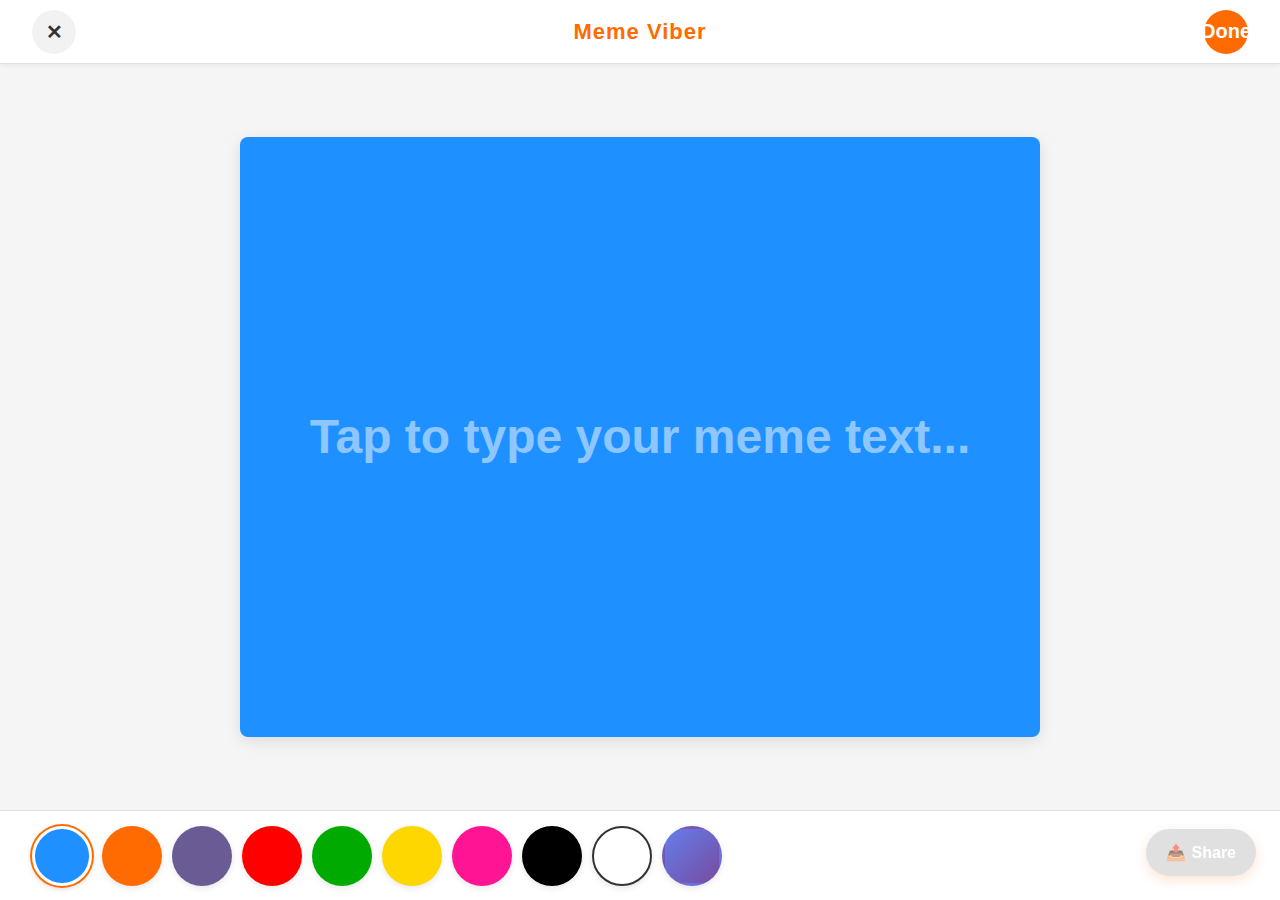
<file: index_new.html>
<!DOCTYPE html>
<html lang="en">
<head>
    <meta charset="UTF-8">
    <meta name="viewport" content="width=device-width, initial-scale=1.0, viewport-fit=cover, user-scalable=no, maximum-scale=1.0, minimum-scale=1.0">
    <meta name="apple-mobile-web-app-capable" content="yes">
    <meta name="apple-mobile-web-app-status-bar-style" content="black-translucent">
    <meta name="theme-color" content="#FF6B00">
    <title>Meme Viber - Text Status Editor</title>
    <link rel="stylesheet" href="style_new.css">
</head>
<body>
    <!-- EDITOR WORKSPACE -->
    <div class="editor-container">
        <!-- TOP BAR -->
        <div class="editor-header">
            <button class="btn-close" id="btnClose" title="Close editor">✕</button>
            <div class="editor-title">Meme Viber</div>
            <button class="btn-done" id="btnDone" title="Done editing">Done</button>
        </div>

        <!-- MAIN EDITABLE BOARD -->
        <div class="board-wrapper">
            <div class="board" id="board">
                <!-- EDITABLE TEXT LAYER -->
                <div class="text-layer" id="textLayer" contenteditable="true" spellcheck="false" placeholder="Tap to type your meme text..."></div>
            </div>
        </div>

        <!-- BOTTOM COLOR SELECTOR -->
        <div class="color-bar">
            <button class="color-btn" data-color="#1E90FF" style="background: #1E90FF;" title="Blue"></button>
            <button class="color-btn" data-color="#FF6B00" style="background: #FF6B00;" title="Orange"></button>
            <button class="color-btn" data-color="#6B5B95" style="background: #6B5B95;" title="Purple"></button>
            <button class="color-btn" data-color="#FF0000" style="background: #FF0000;" title="Red"></button>
            <button class="color-btn" data-color="#00AA00" style="background: #00AA00;" title="Green"></button>
            <button class="color-btn" data-color="#FFD700" style="background: #FFD700;" title="Yellow"></button>
            <button class="color-btn" data-color="#FF1493" style="background: #FF1493;" title="Pink"></button>
            <button class="color-btn" data-color="#000000" style="background: #000000;" title="Black"></button>
            <button class="color-btn" data-color="#FFFFFF" style="background: #FFFFFF; border: 2px solid #333;" title="White"></button>
            <button class="color-btn gradient-btn" data-color="linear-gradient(135deg, #667eea, #764ba2)" style="background: linear-gradient(135deg, #667eea, #764ba2);" title="Gradient"></button>
        </div>

        <!-- TEXT FORMATTING TOOLBAR -->
        <div class="formatting-toolbar">
            <!-- FONT SIZE -->
            <div class="toolbar-group">
                <label>Size</label>
                <input type="range" id="fontSizeSlider" min="16" max="120" value="48" class="size-slider">
                <span id="fontSizeDisplay">48px</span>
            </div>

            <!-- FONT FAMILY -->
            <div class="toolbar-group">
                <label>Font</label>
                <select id="fontFamily" class="font-select">
                    <option value="Arial">Arial</option>
                    <option value="'Comic Sans MS'">Comic Sans</option>
                    <option value="'Impact'">Impact</option>
                    <option value="'Georgia'">Georgia</option>
                    <option value="'Courier New'">Courier</option>
                </select>
            </div>

            <!-- TEXT COLOR -->
            <div class="toolbar-group">
                <label>Text Color</label>
                <input type="color" id="textColorPicker" value="#FFFFFF" class="color-picker">
            </div>

            <!-- TEXT ALIGNMENT -->
            <div class="toolbar-group">
                <button class="align-btn" id="alignLeft" title="Align left">←</button>
                <button class="align-btn" id="alignCenter" title="Align center">⊙</button>
                <button class="align-btn" id="alignRight" title="Align right">→</button>
            </div>
        </div>

        <!-- BOTTOM-RIGHT: SHARE NOW BUTTON -->
        <button class="btn-share" id="btnShare" title="Share your meme" disabled>
            <span class="share-icon">📤</span>
            <span class="share-text">Share</span>
        </button>
    </div>

    <!-- EXPORT CANVAS (Hidden) -->
    <canvas id="exportCanvas" style="display: none;"></canvas>

    <!-- SHARE MENU (Modal) -->
    <div class="share-menu" id="shareMenu">
        <div class="share-modal">
            <button class="modal-close" id="closeShareMenu">✕</button>
            <h2>Share Your Meme</h2>
            <button class="share-option" id="shareDownload">
                <span class="option-icon">⬇️</span>
                <span>Download Image</span>
            </button>
            <button class="share-option" id="shareWhatsApp">
                <span class="option-icon">💬</span>
                <span>Share to WhatsApp</span>
            </button>
            <button class="share-option" id="shareFacebook">
                <span class="option-icon">👍</span>
                <span>Share to Facebook</span>
            </button>
            <button class="share-option" id="shareTwitter">
                <span class="option-icon">𝕏</span>
                <span>Share to X</span>
            </button>
        </div>
    </div>

    <!-- OVERLAY FOR MODALS -->
    <div class="modal-overlay" id="modalOverlay"></div>

    <script src="script_new.js"></script>
</body>
</html>
</file>
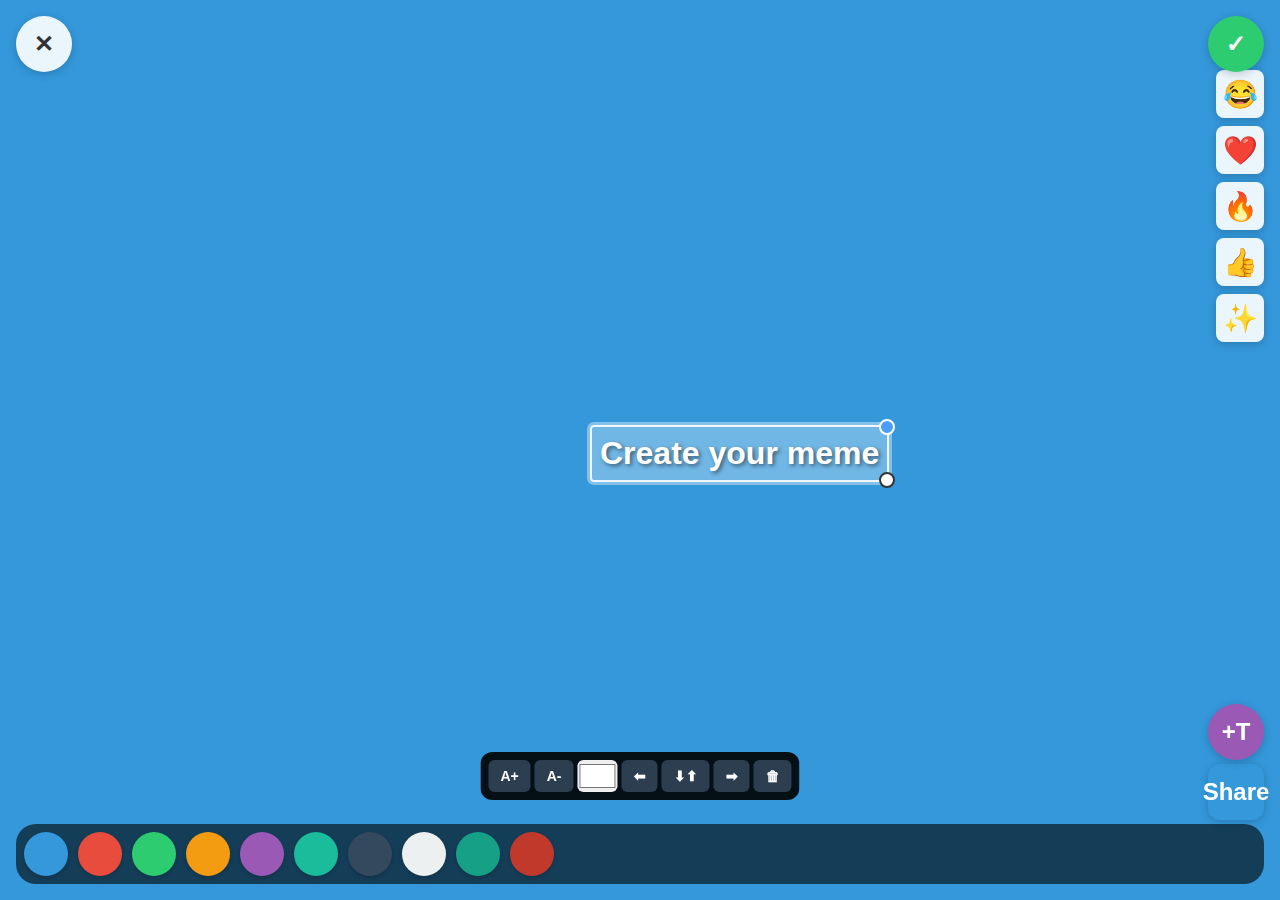
<file: meme.html>
<!DOCTYPE html>
<html lang="en">
<head>
    <meta charset="UTF-8">
    <meta name="viewport" content="width=device-width, initial-scale=1.0, viewport-fit=cover, user-scalable=no, maximum-scale=1">
    <meta name="apple-mobile-web-app-capable" content="yes">
    <meta name="apple-mobile-web-app-status-bar-style" content="black">
    <meta name="theme-color" content="#1a1a1a">
    <title>Meme Viber - Text Story Editor</title>
    <link rel="stylesheet" href="meme.css">
</head>
<body>
    <!-- Fullscreen Board -->
    <div id="board" class="board" style="background-color: #3498db;">
        <!-- Text layers will be dynamically added here -->
    </div>

    <!-- Color Picker Overlay -->
    <div class="color-picker-container">
        <div class="color-grid" id="colorGrid">
            <div class="color-option" data-color="#3498db" style="background-color: #3498db;"></div>
            <div class="color-option" data-color="#e74c3c" style="background-color: #e74c3c;"></div>
            <div class="color-option" data-color="#2ecc71" style="background-color: #2ecc71;"></div>
            <div class="color-option" data-color="#f39c12" style="background-color: #f39c12;"></div>
            <div class="color-option" data-color="#9b59b6" style="background-color: #9b59b6;"></div>
            <div class="color-option" data-color="#1abc9c" style="background-color: #1abc9c;"></div>
            <div class="color-option" data-color="#34495e" style="background-color: #34495e;"></div>
            <div class="color-option" data-color="#ecf0f1" style="background-color: #ecf0f1;"></div>
            <div class="color-option" data-color="#16a085" style="background-color: #16a085;"></div>
            <div class="color-option" data-color="#c0392b" style="background-color: #c0392b;"></div>
        </div>
    </div>

    <!-- Control Buttons -->
    <button id="closeBtn" class="btn btn-close" title="Close">✕</button>
    <button id="doneBtn" class="btn btn-done" title="Done">✓</button>
    <button id="shareBtn" class="btn btn-share" title="Share" disabled>Share</button>
    <button id="addTextBtn" class="btn btn-add-text" title="Add Text">+T</button>

    <!-- Sticker/Emoji Buttons -->
    <div class="sticker-bar">
        <button class="sticker-btn" data-sticker="😂">😂</button>
        <button class="sticker-btn" data-sticker="❤️">❤️</button>
        <button class="sticker-btn" data-sticker="🔥">🔥</button>
        <button class="sticker-btn" data-sticker="👍">👍</button>
        <button class="sticker-btn" data-sticker="✨">✨</button>
    </div>

    <!-- Share Modal -->
    <div id="shareModal" class="modal hidden">
        <div class="modal-content">
            <div class="modal-header">
                <h2>Share Your Meme</h2>
                <button class="modal-close">&times;</button>
            </div>
            <div class="share-options">
                <button class="share-option" id="downloadBtn">
                    <span class="icon">⬇️</span>
                    <span>Download</span>
                </button>
                <button class="share-option" id="whatsappBtn">
                    <span class="icon">💬</span>
                    <span>WhatsApp</span>
                </button>
                <button class="share-option" id="facebookBtn">
                    <span class="icon">👥</span>
                    <span>Facebook</span>
                </button>
                <button class="share-option" id="twitterBtn">
                    <span class="icon">𝕏</span>
                    <span>Twitter</span>
                </button>
            </div>
        </div>
    </div>

    <!-- Text Formatting Toolbar (appears on text selection) -->
    <div class="text-toolbar hidden" id="textToolbar">
        <button class="toolbar-btn" id="increaseFontBtn" title="Increase Font Size">A+</button>
        <button class="toolbar-btn" id="decreaseFontBtn" title="Decrease Font Size">A-</button>
        <input type="color" id="textColorPicker" class="toolbar-input" title="Text Color">
        <button class="toolbar-btn" id="alignLeftBtn" title="Align Left">⬅</button>
        <button class="toolbar-btn" id="alignCenterBtn" title="Align Center">⬇⬆</button>
        <button class="toolbar-btn" id="alignRightBtn" title="Align Right">➡</button>
        <button class="toolbar-btn" id="deleteTextBtn" title="Delete">🗑</button>
    </div>

    <!-- Hidden Canvas for Export -->
    <canvas id="exportCanvas" style="display: none;"></canvas>

    <!-- Watermark Image (optional - can be replaced with URL) -->
    <img id="watermarkImg" src="data:image/svg+xml,%3Csvg xmlns='http://www.w3.org/2000/svg' width='150' height='40'%3E%3Ctext x='10' y='25' font-size='20' fill='white' font-family='Arial'%3EMeme Viber%3C/text%3E%3C/svg%3E" style="display: none;">

    <script src="meme.js"></script>
</body>
</html>
</file>
<file: style_new.css>
/* ========================================
   MEME VIBER - TEXT STATUS EDITOR
   Mobile-First CSS
   ======================================== */

* {
    margin: 0;
    padding: 0;
    box-sizing: border-box;
}

html {
    width: 100%;
    height: 100%;
    -webkit-user-select: none;
    user-select: none;
}

body {
    font-family: -apple-system, BlinkMacSystemFont, 'Segoe UI', Roboto, 'Helvetica Neue', Arial, sans-serif;
    background: #f5f5f5;
    min-height: 100vh;
    min-height: 100dvh;
    overflow: hidden;
    position: fixed;
    width: 100%;
    height: 100%;
    height: 100dvh;
    -webkit-user-select: none;
    user-select: none;
    -webkit-touch-callout: none;
    -webkit-text-size-adjust: 100%;
}

/* ========================================
   EDITOR CONTAINER - MAIN LAYOUT
   ======================================== */

.editor-container {
    display: flex;
    flex-direction: column;
    height: 100vh;
    height: 100dvh;
    width: 100%;
    background: #f5f5f5;
    position: relative;
    overflow: hidden;
    z-index: 1;
}

/* ========================================
   HEADER BAR
   ======================================== */

.editor-header {
    display: flex;
    justify-content: space-between;
    align-items: center;
    padding: 12px 16px;
    background: white;
    border-bottom: 1px solid #e0e0e0;
    box-shadow: 0 2px 4px rgba(0, 0, 0, 0.05);
    height: 56px;
    flex-shrink: 0;
    z-index: 100;
}

.editor-title {
    font-size: 18px;
    font-weight: 700;
    color: #FF6B00;
    letter-spacing: 1px;
    flex: 1;
    text-align: center;
}

/* ========================================
   BUTTONS - GLOBAL STYLES
   ======================================== */

button {
    touch-action: manipulation;
    -webkit-tap-highlight-color: transparent;
    -webkit-user-select: none;
    user-select: none;
    cursor: pointer;
    border: none;
    font-family: inherit;
    transition: all 0.2s ease;
}

button:disabled {
    opacity: 0.5;
    cursor: not-allowed;
}

/* TOP BUTTONS */

.btn-close,
.btn-done {
    width: 44px;
    height: 44px;
    min-width: 44px;
    min-height: 44px;
    border-radius: 50%;
    display: flex;
    align-items: center;
    justify-content: center;
    font-size: 20px;
    font-weight: 700;
    transition: all 0.2s ease;
    pointer-events: auto;
}

.btn-close {
    background: rgba(0, 0, 0, 0.05);
    color: #333;
}

.btn-close:active {
    background: rgba(0, 0, 0, 0.15);
    transform: scale(0.95);
}

.btn-done {
    background: #FF6B00;
    color: white;
}

.btn-done:active {
    background: #E55A00;
    transform: scale(0.95);
}

/* ========================================
   MAIN EDITABLE BOARD
   ======================================== */

.board-wrapper {
    flex: 1;
    display: flex;
    align-items: center;
    justify-content: center;
    padding: 20px;
    min-height: 0;
    overflow: hidden;
}

.board {
    width: 100%;
    height: 100%;
    background: #1E90FF;
    border-radius: 8px;
    padding: 20px;
    position: relative;
    display: flex;
    align-items: center;
    justify-content: center;
    box-shadow: 0 4px 16px rgba(0, 0, 0, 0.1);
    overflow: hidden;
    touch-action: none;
    user-select: text;
    -webkit-user-select: text;
    cursor: text;
}

/* EDITABLE TEXT LAYER */

.text-layer {
    font-size: 48px;
    font-weight: bold;
    color: #FFFFFF;
    text-align: center;
    outline: none;
    word-wrap: break-word;
    white-space: pre-wrap;
    width: 100%;
    min-height: 60px;
    padding: 16px;
    -webkit-user-select: text;
    user-select: text;
    caret-color: rgba(255, 255, 255, 0.8);
    line-height: 1.4;
}

.text-layer:empty:before {
    content: attr(placeholder);
    color: rgba(255, 255, 255, 0.5);
    pointer-events: none;
}

.text-layer:focus {
    outline: none;
}

/* ========================================
   BOTTOM COLOR BAR
   ======================================== */

.color-bar {
    display: flex;
    gap: 10px;
    padding: 12px 16px;
    background: white;
    border-top: 1px solid #e0e0e0;
    overflow-x: auto;
    scroll-behavior: smooth;
    flex-shrink: 0;
    height: 70px;
    align-items: center;
    z-index: 99;
}

.color-bar::-webkit-scrollbar {
    height: 4px;
}

.color-bar::-webkit-scrollbar-thumb {
    background: #FF6B00;
    border-radius: 2px;
}

.color-btn {
    width: 50px;
    height: 50px;
    min-width: 50px;
    border-radius: 50%;
    border: 3px solid transparent;
    box-shadow: 0 2px 6px rgba(0, 0, 0, 0.1);
    flex-shrink: 0;
    transition: all 0.2s ease;
    pointer-events: auto;
    touch-action: manipulation;
}

.color-btn:active {
    transform: scale(0.95);
}

.color-btn.active {
    border-color: white;
    box-shadow: 0 0 0 2px #FF6B00, 0 2px 6px rgba(0, 0, 0, 0.2);
}

.gradient-btn {
    background: linear-gradient(135deg, #667eea, #764ba2) !important;
}

/* ========================================
   FORMATTING TOOLBAR
   ======================================== */

.formatting-toolbar {
    display: none;
    gap: 12px;
    padding: 12px 16px;
    background: white;
    border-top: 1px solid #e0e0e0;
    flex-wrap: wrap;
    z-index: 98;
}

.formatting-toolbar.active {
    display: flex;
}

.toolbar-group {
    display: flex;
    align-items: center;
    gap: 8px;
}

.toolbar-group label {
    font-size: 12px;
    font-weight: 600;
    color: #666;
    white-space: nowrap;
}

.size-slider {
    width: 80px;
    height: 4px;
    -webkit-appearance: none;
    appearance: none;
    background: #e0e0e0;
    border-radius: 2px;
    outline: none;
}

.size-slider::-webkit-slider-thumb {
    -webkit-appearance: none;
    appearance: none;
    width: 18px;
    height: 18px;
    background: #FF6B00;
    border-radius: 50%;
    cursor: pointer;
}

.size-slider::-moz-range-thumb {
    width: 18px;
    height: 18px;
    background: #FF6B00;
    border-radius: 50%;
    cursor: pointer;
    border: none;
}

#fontSizeDisplay {
    font-size: 12px;
    color: #666;
    min-width: 45px;
    text-align: right;
}

.font-select,
.color-picker {
    padding: 6px 8px;
    border: 1px solid #ddd;
    border-radius: 4px;
    font-size: 12px;
    cursor: pointer;
    background: white;
    touch-action: manipulation;
}

.color-picker {
    width: 40px;
    height: 32px;
    padding: 2px;
    cursor: pointer;
}

.align-btn {
    width: 32px;
    height: 32px;
    background: #f0f0f0;
    border-radius: 4px;
    font-size: 16px;
    display: flex;
    align-items: center;
    justify-content: center;
    touch-action: manipulation;
}

.align-btn.active {
    background: #FF6B00;
    color: white;
}

/* ========================================
   SHARE BUTTON - BOTTOM RIGHT
   ======================================== */

.btn-share {
    position: fixed;
    bottom: 20px;
    right: 20px;
    padding: 12px 16px;
    background: #FF6B00;
    color: white;
    border-radius: 24px;
    font-weight: 600;
    font-size: 14px;
    box-shadow: 0 4px 12px rgba(255, 107, 0, 0.3);
    display: flex;
    align-items: center;
    gap: 6px;
    z-index: 101;
    min-width: 44px;
    min-height: 44px;
    pointer-events: auto;
    touch-action: manipulation;
    transition: all 0.2s ease;
}

.btn-share:active:not(:disabled) {
    transform: scale(0.95);
    box-shadow: 0 2px 6px rgba(255, 107, 0, 0.3);
}

.btn-share:disabled {
    background: #ccc;
    cursor: not-allowed;
    opacity: 0.6;
}

.share-icon {
    font-size: 16px;
}

.share-text {
    display: none;
}

/* Mobile: Show text on larger screens */
@media (min-width: 480px) {
    .share-text {
        display: inline;
    }
}

/* ========================================
   SHARE MENU & MODAL
   ======================================== */

.modal-overlay {
    display: none;
    position: fixed;
    top: 0;
    left: 0;
    width: 100%;
    height: 100%;
    background: rgba(0, 0, 0, 0.5);
    z-index: 200;
    pointer-events: none;
    touch-action: manipulation;
}

.modal-overlay.active {
    display: block;
    pointer-events: auto;
}

.share-menu {
    display: none;
    position: fixed;
    inset: 0;
    z-index: 201;
    align-items: flex-end;
    justify-content: center;
    padding: 0;
    animation: slideUp 0.3s ease;
}

.share-menu.active {
    display: flex;
}

@keyframes slideUp {
    from {
        transform: translateY(100%);
    }
    to {
        transform: translateY(0);
    }
}

.share-modal {
    background: white;
    border-radius: 16px 16px 0 0;
    padding: 20px 16px;
    width: 100%;
    max-width: 500px;
    box-shadow: 0 -4px 12px rgba(0, 0, 0, 0.15);
    position: relative;
    max-height: 80vh;
    overflow-y: auto;
}

.share-modal h2 {
    font-size: 20px;
    font-weight: 700;
    color: #333;
    margin-bottom: 16px;
    text-align: center;
}

.modal-close {
    position: absolute;
    top: 12px;
    right: 12px;
    width: 36px;
    height: 36px;
    background: #f0f0f0;
    border-radius: 50%;
    font-size: 20px;
    display: flex;
    align-items: center;
    justify-content: center;
}

.share-option {
    width: 100%;
    padding: 14px;
    margin: 8px 0;
    background: #f9f9f9;
    border: 1px solid #e0e0e0;
    border-radius: 8px;
    display: flex;
    align-items: center;
    gap: 12px;
    font-size: 16px;
    color: #333;
    font-weight: 500;
    transition: all 0.2s ease;
    pointer-events: auto;
    touch-action: manipulation;
}

.share-option:active {
    background: #f0f0f0;
    transform: scale(0.98);
}

.option-icon {
    font-size: 24px;
}

/* ========================================
   RESPONSIVE DESIGN - TABLET
   ======================================== */

@media (min-width: 600px) {
    .editor-header {
        padding: 16px 24px;
    }

    .board-wrapper {
        padding: 30px;
    }

    .color-bar {
        height: 80px;
        padding: 16px 24px;
    }

    .color-btn {
        width: 56px;
        height: 56px;
    }

    .btn-share {
        bottom: 24px;
        right: 24px;
        padding: 14px 20px;
        font-size: 16px;
    }
}

/* ========================================
   RESPONSIVE DESIGN - DESKTOP
   ======================================== */

@media (min-width: 1024px) {
    .editor-header {
        padding: 20px 32px;
        height: 64px;
    }

    .editor-title {
        font-size: 22px;
    }

    .board-wrapper {
        padding: 40px;
    }

    .board {
        max-width: 800px;
        max-height: 600px;
    }

    .text-layer {
        font-size: 56px;
    }

    .formatting-toolbar.active {
        gap: 16px;
        padding: 16px 24px;
    }

    .color-bar {
        height: 90px;
        padding: 20px 32px;
    }

    .color-btn {
        width: 60px;
        height: 60px;
    }

    .share-modal {
        max-width: 400px;
    }
}

/* ========================================
   MOBILE KEYBOARD HANDLING
   ======================================== */

body.keyboard-visible .editor-header,
body.keyboard-visible .formatting-toolbar,
body.keyboard-visible .color-bar {
    position: absolute;
    top: 0;
    left: 0;
    right: 0;
    background: rgba(255, 255, 255, 0.98);
}

body.keyboard-visible .board-wrapper {
    padding: 16px;
}

/* ========================================
   TEXT SELECTION STYLES
   ======================================== */

.text-layer::selection {
    background: rgba(255, 255, 255, 0.3);
    color: #fff;
}

/* ========================================
   ACCESSIBILITY
   ======================================== */

button:focus-visible {
    outline: 2px solid #FF6B00;
    outline-offset: 2px;
}

input:focus-visible,
select:focus-visible {
    outline: 2px solid #FF6B00;
    outline-offset: -2px;
}

/* ========================================
   PRINT STYLES
   ======================================== */

@media print {
    * {
        display: none !important;
    }
}

/* ========================================
   ANIMATIONS
   ======================================== */

@keyframes fadeIn {
    from {
        opacity: 0;
    }
    to {
        opacity: 1;
    }
}

@keyframes slideInUp {
    from {
        transform: translateY(20px);
        opacity: 0;
    }
    to {
        transform: translateY(0);
        opacity: 1;
    }
}

.editor-container {
    animation: fadeIn 0.3s ease;
}

/* ========================================
   DARK MODE (Future Enhancement)
   ======================================== */

@media (prefers-color-scheme: dark) {
    .editor-header,
    .color-bar,
    .formatting-toolbar,
    .share-modal {
        background: #222;
        border-color: #444;
        color: #fff;
    }

    .editor-title {
        color: #FF6B00;
    }

    .text-layer:empty:before {
        color: rgba(255, 255, 255, 0.3);
    }
}
</file>
<file: meme.css>
/* ============================================
   MOBILE-FIRST MEME EDITOR CSS
   ============================================ */

* {
    margin: 0;
    padding: 0;
    box-sizing: border-box;
}

html, body {
    width: 100%;
    height: 100%;
    overflow: hidden;
    font-family: -apple-system, BlinkMacSystemFont, 'Segoe UI', Roboto, sans-serif;
    -webkit-user-select: none;
    user-select: none;
}

/* ============================================
   BOARD (Fullscreen Editable Canvas)
   ============================================ */

.board {
    position: fixed;
    top: 0;
    left: 0;
    width: 100vw;
    height: 100vh;
    height: 100dvh;
    background-color: #3498db;
    z-index: 1;
    overflow: hidden;
    display: flex;
    align-items: center;
    justify-content: center;
}

/* ============================================
   TEXT LAYERS (Editable Text)
   ============================================ */

.text-layer {
    position: absolute;
    min-width: 20px;
    min-height: 30px;
    padding: 8px;
    background-color: rgba(0, 0, 0, 0.1);
    border: 2px dashed rgba(255, 255, 255, 0.5);
    border-radius: 4px;
    outline: none;
    font-size: 32px;
    font-weight: bold;
    color: white;
    text-shadow: 2px 2px 4px rgba(0, 0, 0, 0.5);
    word-wrap: break-word;
    overflow-wrap: break-word;
    touch-action: none;
    cursor: move;
    z-index: 10;
}

.text-layer:focus {
    background-color: rgba(255, 255, 255, 0.2);
    border: 2px solid rgba(255, 255, 255, 0.9);
}

.text-layer.selected {
    background-color: rgba(255, 255, 255, 0.3);
    border: 2px solid rgba(255, 255, 255, 0.9);
    box-shadow: 0 0 0 3px rgba(255, 255, 255, 0.4);
}

.text-layer.dragging {
    opacity: 0.8;
    box-shadow: 0 4px 12px rgba(0, 0, 0, 0.3);
}

/* Resize handle */
.resize-handle {
    position: absolute;
    width: 16px;
    height: 16px;
    background-color: white;
    border: 2px solid #333;
    border-radius: 50%;
    bottom: -8px;
    right: -8px;
    cursor: nwse-resize;
    touch-action: none;
    z-index: 20;
}

/* Rotate handle */
.rotate-handle {
    position: absolute;
    width: 16px;
    height: 16px;
    background-color: #4a9eff;
    border: 2px solid white;
    border-radius: 50%;
    top: -8px;
    right: -8px;
    cursor: grab;
    touch-action: none;
    z-index: 20;
}

.rotate-handle:active {
    cursor: grabbing;
}

/* ============================================
   STICKER LAYERS (Emoji/Images)
   ============================================ */

.sticker-layer {
    position: absolute;
    font-size: 60px;
    touch-action: none;
    cursor: move;
    z-index: 10;
    user-select: none;
    -webkit-user-select: none;
}

.sticker-layer.selected {
    filter: drop-shadow(0 0 8px rgba(255, 255, 255, 0.6));
}

.sticker-layer.dragging {
    opacity: 0.8;
}

/* ============================================
   BUTTONS (Overlaid Controls)
   ============================================ */

.btn {
    position: fixed;
    width: 44px;
    height: 44px;
    min-height: 44px;
    min-width: 44px;
    border: none;
    border-radius: 50%;
    background-color: rgba(255, 255, 255, 0.9);
    color: #333;
    font-size: 18px;
    font-weight: bold;
    cursor: pointer;
    touch-action: manipulation;
    -webkit-tap-highlight-color: transparent;
    z-index: 100;
    transition: all 0.2s ease;
    box-shadow: 0 2px 8px rgba(0, 0, 0, 0.2);
    display: flex;
    align-items: center;
    justify-content: center;
}

.btn:active {
    transform: scale(0.95);
    box-shadow: 0 1px 4px rgba(0, 0, 0, 0.15);
}

.btn:disabled {
    opacity: 0.4;
    cursor: not-allowed;
}

.btn-close {
    top: 16px;
    left: 16px;
}

.btn-done {
    top: 16px;
    right: 16px;
    background-color: #2ecc71;
    color: white;
}

.btn-done:active {
    background-color: #27ae60;
}

.btn-share {
    bottom: 80px;
    right: 16px;
    background-color: #3498db;
    color: white;
    font-size: 14px;
    width: 50px;
    border-radius: 12px;
}

.btn-share:active {
    background-color: #2980b9;
}

.btn-add-text {
    bottom: 140px;
    right: 16px;
    background-color: #9b59b6;
    color: white;
}

.btn-add-text:active {
    background-color: #8e44ad;
}

/* ============================================
   COLOR PICKER
   ============================================ */

.color-picker-container {
    position: fixed;
    bottom: 16px;
    left: 16px;
    right: 16px;
    z-index: 90;
    display: flex;
    justify-content: flex-start;
    gap: 8px;
    overflow-x: auto;
    padding: 8px;
    background-color: rgba(0, 0, 0, 0.6);
    border-radius: 20px;
    backdrop-filter: blur(10px);
    -webkit-backdrop-filter: blur(10px);
}

.color-grid {
    display: flex;
    gap: 10px;
}

.color-option {
    width: 40px;
    height: 40px;
    min-width: 40px;
    min-height: 40px;
    border-radius: 50%;
    border: 2px solid transparent;
    cursor: pointer;
    transition: all 0.2s ease;
    touch-action: manipulation;
    -webkit-tap-highlight-color: transparent;
    box-shadow: 0 2px 4px rgba(0, 0, 0, 0.2);
}

.color-option:active {
    transform: scale(0.9);
}

.color-option.active {
    border-color: white;
    box-shadow: 0 0 0 2px white, 0 2px 8px rgba(0, 0, 0, 0.3);
}

/* ============================================
   STICKER BAR
   ============================================ */

.sticker-bar {
    position: fixed;
    top: 70px;
    right: 16px;
    display: flex;
    flex-direction: column;
    gap: 8px;
    z-index: 95;
}

.sticker-btn {
    width: 44px;
    height: 44px;
    border: none;
    border-radius: 8px;
    background-color: rgba(255, 255, 255, 0.9);
    font-size: 24px;
    cursor: pointer;
    touch-action: manipulation;
    -webkit-tap-highlight-color: transparent;
    transition: all 0.2s ease;
    box-shadow: 0 2px 8px rgba(0, 0, 0, 0.2);
    display: flex;
    align-items: center;
    justify-content: center;
}

.sticker-btn:active {
    transform: scale(0.9);
    box-shadow: 0 1px 4px rgba(0, 0, 0, 0.15);
}

/* ============================================
   TEXT TOOLBAR (Context Menu)
   ============================================ */

.text-toolbar {
    position: fixed;
    bottom: 100px;
    left: 50%;
    transform: translateX(-50%);
    background-color: rgba(0, 0, 0, 0.9);
    border-radius: 12px;
    padding: 8px;
    display: flex;
    gap: 4px;
    z-index: 110;
    backdrop-filter: blur(10px);
    -webkit-backdrop-filter: blur(10px);
    transition: opacity 0.2s ease, transform 0.2s ease;
}

.text-toolbar.hidden {
    opacity: 0;
    pointer-events: none;
    transform: translateX(-50%) translateY(10px);
}

.toolbar-btn {
    background-color: #2c3e50;
    border: none;
    color: white;
    padding: 8px 12px;
    border-radius: 6px;
    cursor: pointer;
    font-size: 14px;
    font-weight: bold;
    touch-action: manipulation;
    -webkit-tap-highlight-color: transparent;
    transition: all 0.2s ease;
}

.toolbar-btn:active {
    background-color: #34495e;
    transform: scale(0.95);
}

.toolbar-input {
    width: 40px;
    height: 32px;
    border: none;
    border-radius: 6px;
    cursor: pointer;
}

/* ============================================
   MODAL (Share Dialog)
   ============================================ */

.modal {
    position: fixed;
    top: 0;
    left: 0;
    width: 100%;
    height: 100%;
    background-color: rgba(0, 0, 0, 0.8);
    z-index: 1000;
    display: flex;
    align-items: center;
    justify-content: center;
    animation: fadeIn 0.3s ease;
}

.modal.hidden {
    display: none;
}

@keyframes fadeIn {
    from {
        opacity: 0;
    }
    to {
        opacity: 1;
    }
}

.modal-content {
    background-color: white;
    border-radius: 16px;
    overflow: hidden;
    max-width: 90vw;
    max-height: 80vh;
    animation: slideUp 0.3s ease;
}

@keyframes slideUp {
    from {
        transform: translateY(50px);
        opacity: 0;
    }
    to {
        transform: translateY(0);
        opacity: 1;
    }
}

.modal-header {
    padding: 16px;
    background-color: #2c3e50;
    color: white;
    display: flex;
    justify-content: space-between;
    align-items: center;
}

.modal-header h2 {
    font-size: 18px;
    font-weight: bold;
}

.modal-close {
    background: none;
    border: none;
    color: white;
    font-size: 24px;
    cursor: pointer;
    padding: 0;
    width: 32px;
    height: 32px;
    display: flex;
    align-items: center;
    justify-content: center;
}

.share-options {
    display: grid;
    grid-template-columns: 1fr 1fr;
    gap: 12px;
    padding: 16px;
}

.share-option {
    display: flex;
    flex-direction: column;
    align-items: center;
    justify-content: center;
    gap: 8px;
    padding: 16px;
    background-color: #ecf0f1;
    border: none;
    border-radius: 12px;
    cursor: pointer;
    font-size: 14px;
    font-weight: bold;
    color: #2c3e50;
    transition: all 0.2s ease;
    touch-action: manipulation;
    -webkit-tap-highlight-color: transparent;
}

.share-option:active {
    background-color: #bdc3c7;
    transform: scale(0.95);
}

.share-option .icon {
    font-size: 32px;
}

/* ============================================
   KEYBOARD ADJUSTMENTS (Mobile)
   ============================================ */

@media (max-height: 600px) {
    .color-picker-container {
        bottom: 8px;
        left: 8px;
        right: 8px;
    }

    .btn-close,
    .btn-done {
        top: 8px;
    }

    .btn-close {
        left: 8px;
    }

    .btn-done {
        right: 8px;
    }
}

/* ============================================
   RESPONSIVE DESIGN (Tablet & Desktop)
   ============================================ */

@media (min-width: 600px) {
    .btn {
        width: 50px;
        height: 50px;
        font-size: 20px;
    }

    .color-option {
        width: 44px;
        height: 44px;
        min-width: 44px;
        min-height: 44px;
    }

    .sticker-btn {
        width: 48px;
        height: 48px;
        font-size: 28px;
    }

    .text-layer {
        font-size: 40px;
    }

    .sticker-layer {
        font-size: 70px;
    }
}

@media (min-width: 1024px) {
    .btn {
        width: 56px;
        height: 56px;
        font-size: 24px;
    }

    .text-layer {
        font-size: 48px;
    }

    .sticker-layer {
        font-size: 80px;
    }

    .modal-content {
        max-width: 500px;
        max-height: 600px;
    }

    .share-options {
        grid-template-columns: repeat(2, 1fr);
    }
}

/* ============================================
   DARK MODE
   ============================================ */

@media (prefers-color-scheme: dark) {
    .btn {
        background-color: rgba(60, 60, 60, 0.95);
        color: white;
    }

    .sticker-btn {
        background-color: rgba(60, 60, 60, 0.95);
    }

    .modal-content {
        background-color: #2c3e50;
        color: white;
    }

    .share-option {
        background-color: #34495e;
        color: white;
    }

    .share-option:active {
        background-color: #2c3e50;
    }
}

/* ============================================
   TOUCH & POINTER EVENTS
   ============================================ */

.text-layer,
.sticker-layer,
.btn,
.color-option,
.sticker-btn,
.resize-handle,
.rotate-handle {
    -webkit-touch-callout: none;
    -webkit-user-select: none;
    user-select: none;
}

/* Performance optimizations */
.text-layer.dragging,
.sticker-layer.dragging {
    will-change: transform;
    transform: translateZ(0);
}

/* Prevent zoom on double-tap */
input[type="color"],
.btn,
.color-option {
    touch-action: manipulation;
}

/* Hide scrollbar but keep scrolling */
.color-picker-container {
    -ms-overflow-style: none;
    scrollbar-width: none;
}

.color-picker-container::-webkit-scrollbar {
    display: none;
}
</file>
